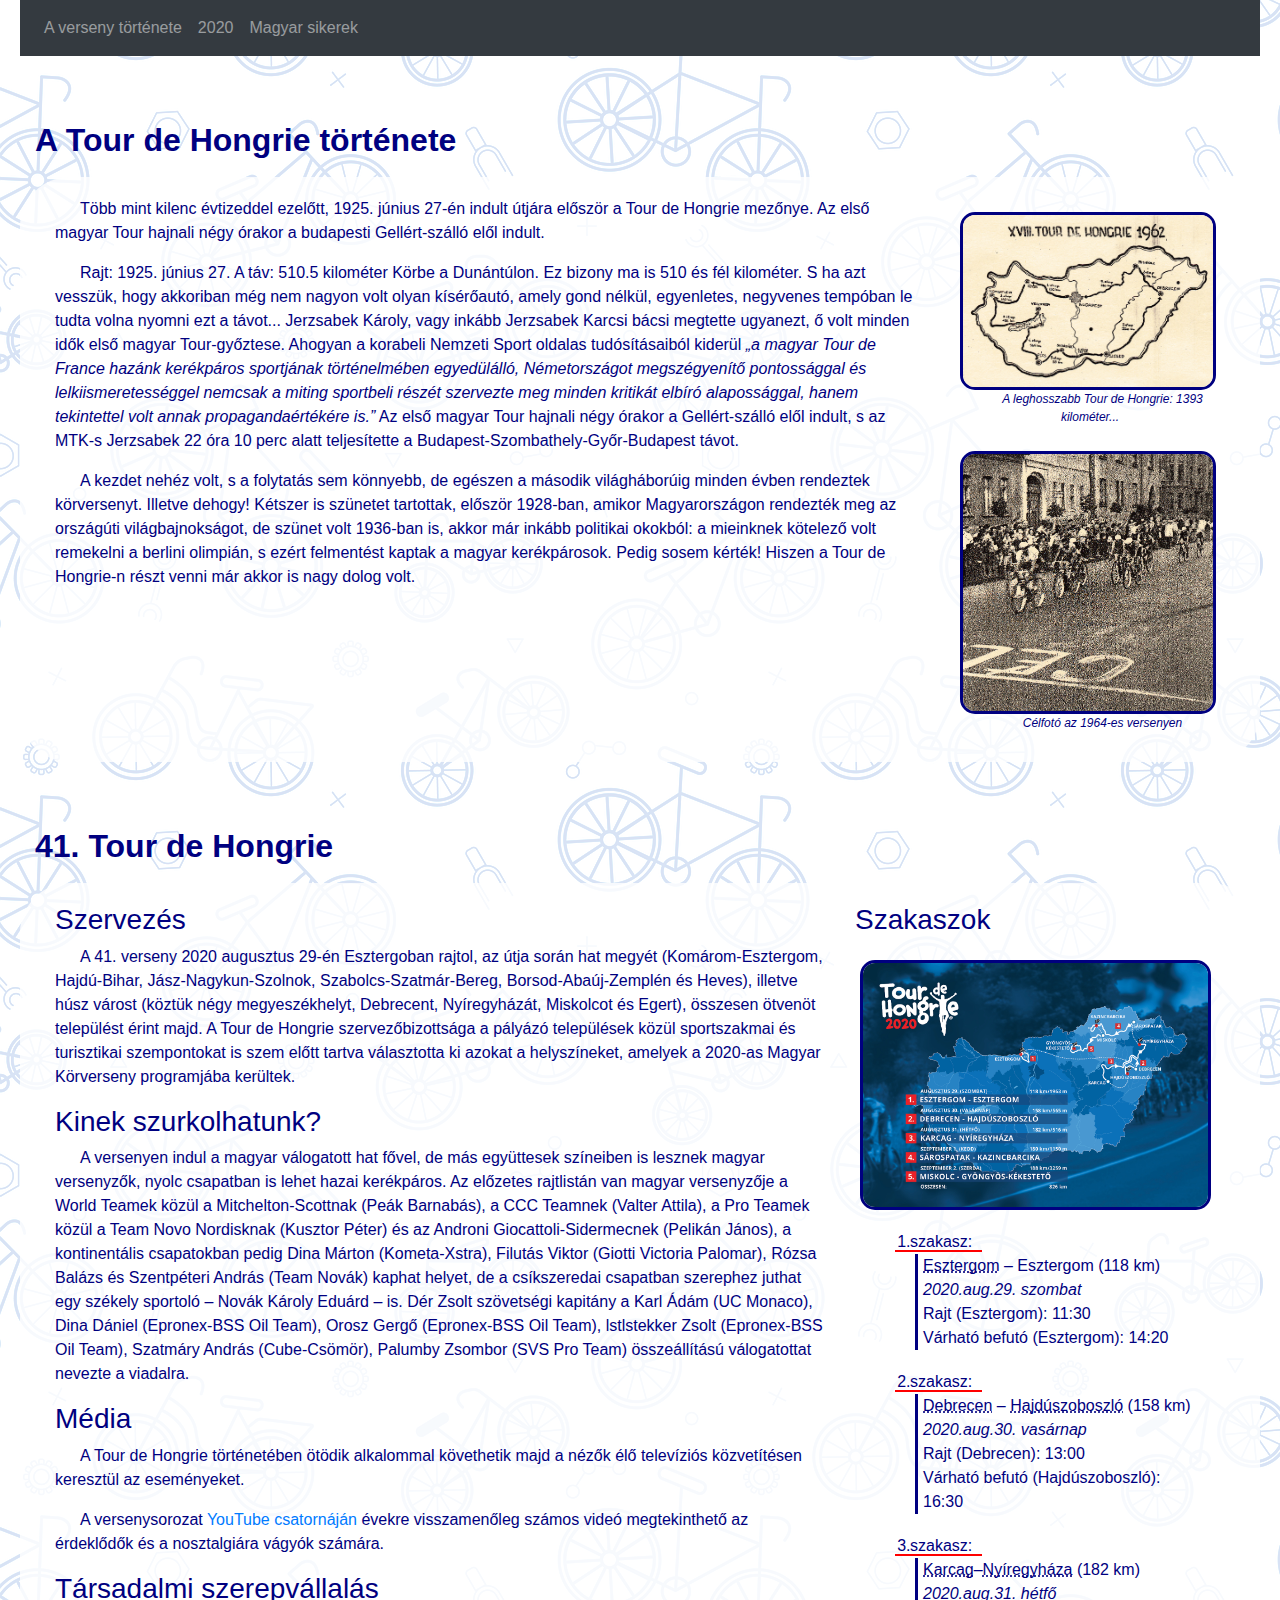
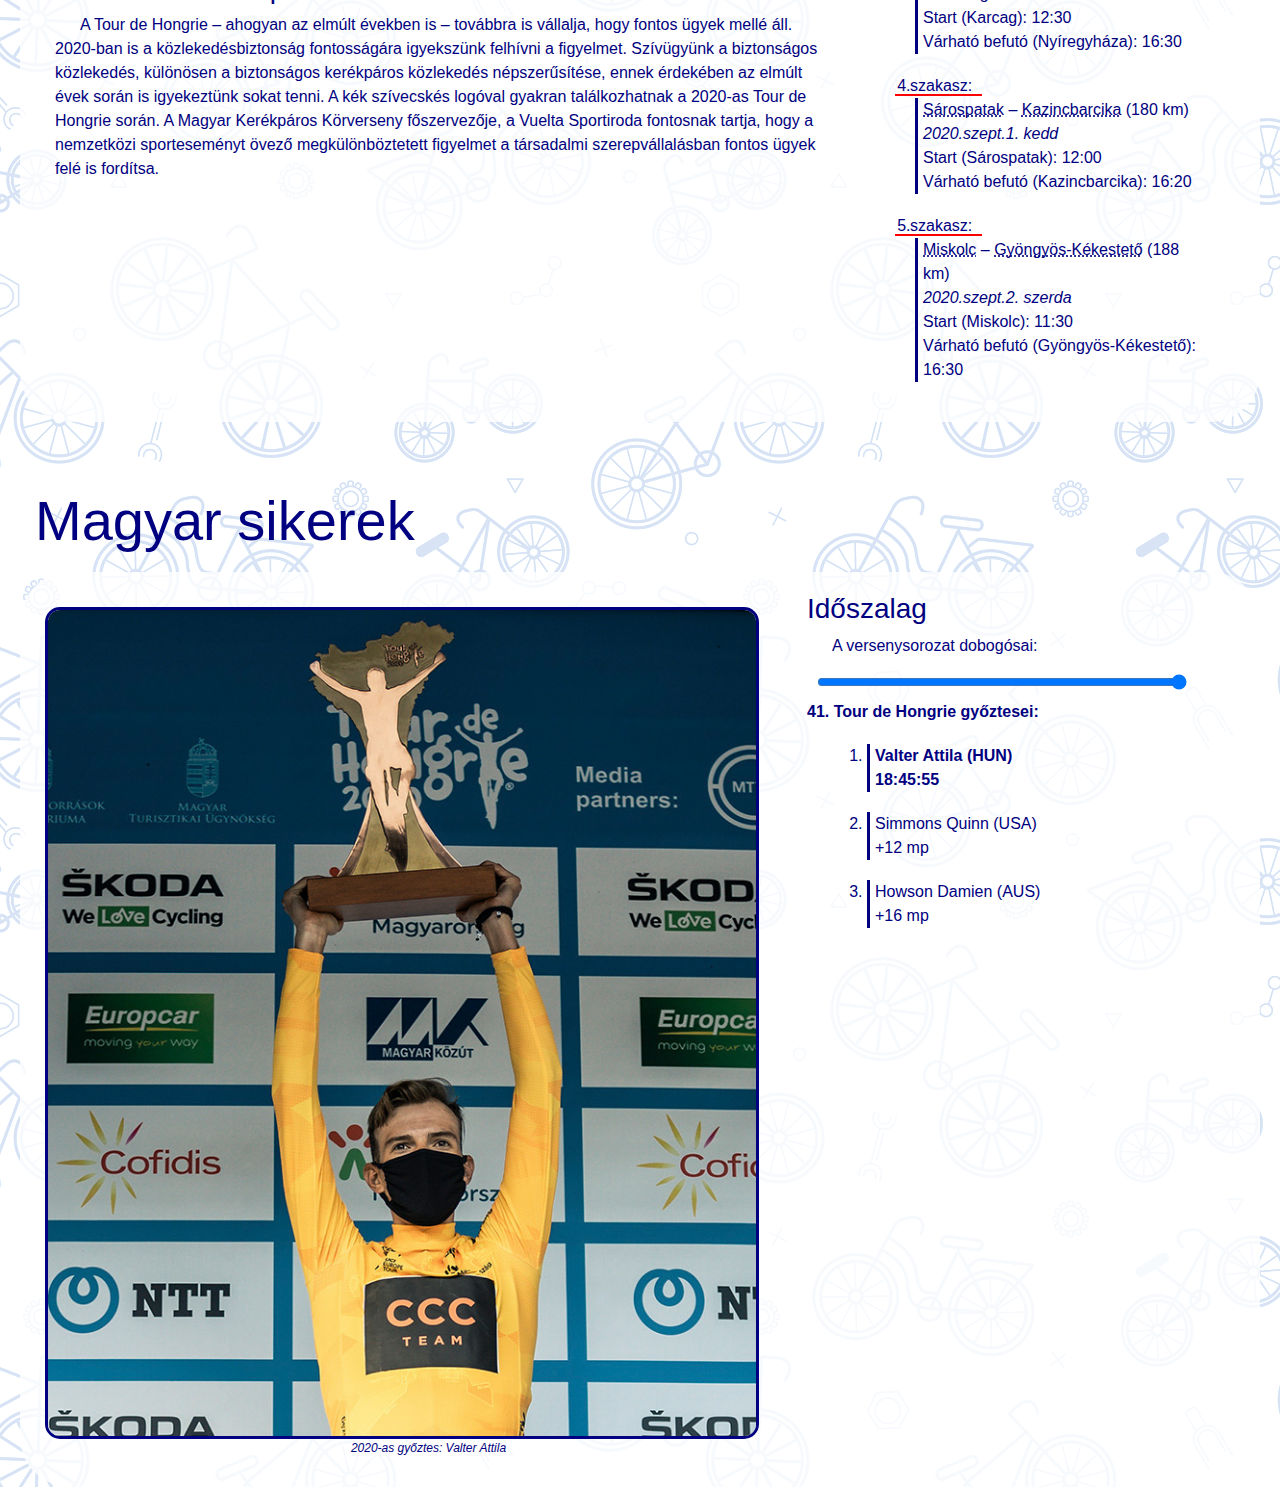
<file: index.html>
<!DOCTYPE html>
<html lang="hu">
<head>
  <meta charset="utf-8">
  <meta name="viewport" content="width=device-width, initial-scale=1">
  <title>Tour de Hongre</title>
  <link rel="stylesheet" href="bootstrap.min.css">
  <script src="jquery.min.js"></script>
  <script src="popper.min.js"></script>
  <script src="bootstrap.min.js"></script>  
  <link rel="stylesheet" href="tdh.css">
  <script src="tdh.js"></script>
</head>

<body>
<nav class="navbar navbar-expand-sm bg-dark navbar-dark sticky-top">
  <ul class="navbar-nav">
    <li class="nav-item">
      <a class="nav-link" href="#tortenet">A verseny története</a>
    </li>
    <li class="nav-item">
      <a class="nav-link" href="#ev2020">2020</a>
    </li>
    <li class="nav-item">
      <a class="nav-link" href="#sikereink">Magyar sikerek</a>
    </li> 
  </ul>
</nav>

<div class="container-fluid">
  <h2 class="display-5" id="tortenet">A Tour de Hongrie története</h2>
  <div class="row">    
    <div class="col-lg-8 col-xl-9">      
      <p>Több mint kilenc évtizeddel ezelőtt, 1925. június 27-én indult útjára először a Tour de Hongrie mezőnye. Az első magyar Tour hajnali négy órakor a budapesti Gellért-szálló elől indult.</p>
      <p>Rajt: 1925. június 27. A táv: 510.5 kilométer Körbe a Dunántúlon. Ez bizony ma is 510 és fél kilométer. S ha azt vesszük, hogy akkoriban még nem nagyon volt olyan kísérőautó, amely gond nélkül, egyenletes, negyvenes tempóban le tudta volna nyomni ezt a távot... Jerzsabek Károly, vagy inkább Jerzsabek Karcsi bácsi megtette ugyanezt, ő volt minden idők első magyar Tour-győztese. Ahogyan a korabeli Nemzeti Sport oldalas tudósításaiból kiderül <q>a magyar Tour de France hazánk kerékpáros sportjának történelmében egyedülálló, Németországot megszégyenítő pontossággal és lelkiismeretességgel nemcsak a miting sportbeli részét szervezte meg minden kritikát elbíró alapossággal, hanem tekintettel volt annak propagandaértékére is.</q> Az első magyar Tour hajnali négy órakor a Gellért-szálló elől indult, s az MTK-s Jerzsabek 22 óra 10 perc alatt teljesítette a Budapest-Szombathely-Győr-Budapest távot.</p>
      <p>A kezdet nehéz volt, s a folytatás sem könnyebb, de egészen a második világháborúig minden évben rendeztek körversenyt. Illetve dehogy! Kétszer is szünetet tartottak, először 1928-ban, amikor Magyarországon rendezték meg az országúti világbajnokságot, de szünet volt 1936-ban is, akkor már inkább politikai okokból: a mieinknek kötelező volt remekelni a berlini olimpián, s ezért felmentést kaptak a magyar kerékpárosok. Pedig sosem kérték! Hiszen a Tour de Hongrie-n részt venni már akkor is nagy dolog volt.</p>
    </div>
    <div class="col-lg-4 col-xl-3">
      <img src="kepek/1962.jpg" class="kiskep" alt="A leghosszabb verseny útvonala" title="A leghosszabb verseny útvonala">
      <p class="kepfelirat">A leghosszabb Tour de Hongrie: 1393 kilométer...</p>
     <img src="kepek/cel1964.jpg" alt="Befutó 1964-ben" class="kiskep" title="Befutó 1964-ben">
    <p class="kepfelirat">Célfotó az 1964-es versenyen</p>
    </div>
  </div>
  
  <h2 class="display-5" id="ev2020">41. Tour de Hongrie</h2>
  <div class="row">  
    <div class="col-lg-7 col-xl-8">
      <h3>Szervezés</h3>
      <p>A 41. verseny 2020 augusztus 29-én Esztergoban rajtol, az útja során hat megyét (Komárom-Esztergom, Hajdú-Bihar, Jász-Nagykun-Szolnok, Szabolcs-Szatmár-Bereg, Borsod-Abaúj-Zemplén és Heves), illetve húsz várost (köztük négy megyeszékhelyt, Debrecent, Nyíregyházát, Miskolcot és Egert), összesen ötvenöt települést érint majd. A Tour de Hongrie szervezőbizottsága a pályázó települések közül sportszakmai és turisztikai szempontokat is szem előtt tartva választotta ki azokat a helyszíneket, amelyek a 2020-as Magyar Körverseny programjába kerültek.</p>
      <h3>Kinek szurkolhatunk?</h3>
      <p>A versenyen indul a magyar válogatott hat fővel, de más együttesek színeiben is lesznek magyar versenyzők, nyolc csapatban is lehet hazai kerékpáros. Az előzetes rajtlistán van magyar versenyzője a World Teamek közül a Mitchelton-Scottnak (Peák Barnabás), a CCC Teamnek (Valter Attila), a Pro Teamek közül a Team Novo Nordisknak (Kusztor Péter) és az Androni Giocattoli-Sidermecnek (Pelikán János), a kontinentális csapatokban pedig Dina Márton (Kometa-Xstra), Filutás Viktor (Giotti Victoria Palomar), Rózsa Balázs és Szentpéteri András (Team Novák) kaphat helyet, de a csíkszeredai csapatban szerephez juthat egy székely sportoló – Novák Károly Eduárd – is. Dér Zsolt szövetségi kapitány a Karl Ádám (UC Monaco), Dina Dániel (Epronex-BSS Oil Team), Orosz Gergő (Epronex-BSS Oil Team), lstlstekker Zsolt (Epronex-BSS Oil Team), Szatmáry András (Cube-Csömör), Palumby Zsombor (SVS Pro Team) összeállítású válogatottat nevezte a viadalra.</p>
      <h3>Média</h3>
      <p>A Tour de Hongrie történetében ötödik alkalommal követhetik majd a nézők élő televíziós közvetítésen keresztül az eseményeket.</p>
      <p>A versenysorozat <a href="https://www.youtube.com/channel/UCLsCl72oY5PFU5-xiDWZCog" target="_blank">YouTube csatornáján</a> évekre visszamenőleg számos videó megtekinthető az érdeklődők és a nosztalgiára vágyók számára.</p>
      <h3>Társadalmi szerepvállalás</h3>
      <p>A Tour de Hongrie – ahogyan az elmúlt években is – továbbra is vállalja, hogy fontos ügyek mellé áll. 2020-ban is a közlekedésbiztonság fontosságára igyekszünk felhívni a figyelmet. Szívügyünk a biztonságos közlekedés, különösen a biztonságos kerékpáros közlekedés népszerűsítése, ennek érdekében az elmúlt évek során is igyekeztünk sokat tenni. A kék szívecskés logóval gyakran találkozhatnak a 2020-as Tour de Hongrie során. A Magyar Kerékpáros Körverseny főszervezője, a Vuelta Sportiroda fontosnak tartja, hogy a nemzetközi sporteseményt övező megkülönböztetett figyelmet a társadalmi szerepvállalásban fontos ügyek felé is fordítsa.</p>      
    </div>    
    <div class="col-lg-5 col-xl-4">
      <h3>
        Szakaszok
      </h3>
      <img src="kepek/2020szakaszok.jpg" class="kiskep" alt="A 2020-as verseny szakaszai" title="A 2020-as verseny szakaszai">
      <ol class="szakasz">
        <li>
          <p><abbr title="Esztergom az Árpád kori Magyarország fővárosa, Szent István szülővárosa, a magyar katolikus egyház központja, Esztergom napjainkban a turizmus egyik fontos célpontja. Tavaly új helyszín volt a Tour de Hongrie történetében, hiszen a Magyar Kerékpáros Körverseny mezőnye korábban még sosem járt a Duna parti városban. Akkor az olasz Manuel Belletti ünnepelt szakaszgyőzelmet a Bazilika előtt, 2020-ban innen rajtol a 41. Tour de Hongrie.">Esztergom</abbr> – Esztergom (118 km)<br>
          <i>2020.aug.29. szombat</i></p>
          <p>Rajt (Esztergom): 11:30<br>
          Várható befutó (Esztergom): 14:20</p>
        </li>
        <li>
          <p><abbr title="Több mint két évtizednyi szünet után tér vissza a Tour de Hongrie a Cívis városba, pedig Debrecen mindig is fontos állomása volt a Magyar Körversenynek: először kilencvennégy esztendeje, 1926-ban ért itt célba a mezőny, s az esemény története során már huszonnégy alkalommal volt rajt vagy befutó helyszíne az ország második legnépesebb települése.">Debrecen</abbr> – <abbr title="A városban – amely a kereskedelmi szálláshelyeken eltöltött vendégéjszakák tekintetében hazánk harmadik legnépszerűbb települése – korábban is fontos közlekedési eszköz volt a kerékpár, de az elmúlt két évben már befutó házigazdája volt Magyarország legnagyobb termálvizű fürdőhelye: 2018-ban az ukrán Bratascsuk, tavaly a cseh Kankovsky emelhette a magasba a karjait Hajdúszoboszlón.">Hajdúszoboszló</abbr> (158 km)<br>
          <i>2020.aug.30. vasárnap</i></p>
          <p>Rajt (Debrecen): 13:00<br>
          Várható befutó (Hajdúszoboszló): 16:30</p>
        </li>
        <li>
          <p><abbr title="Karcag, a Nagykunság fővárosa nagyon büszke hagyományaira – a múlt értékeit nemcsak őrzik, hanem együtt is élnek velük. A Tour de Hongrie jó lehetőség arra, hogy a karcagiak megmutassák magukat a világnak. A város már kilencedik alkalommal lesz induló vagy érkező állomása a Magyar Körversenynek.">Karcag</abbr>–<abbr title="Huszonöt esztendeje, 1995-ben járt legutóbb Nyíregyházán a Tour de Hongrie mezőnye: a rendszerváltás utáni harmadik Magyar Körversenyen az orosz Szergej Ivanov viselte a szabolcsi fővárosban is az összetett legjobbjának járó színes mezt – amely akkoriban a főszponzor miatt pirosban pompázott. Nyíregyháza eddig öt alkalommal volt a Tour rajt vagy célállomása.">Nyíregyháza</abbr> (182 km)<br>
          <i>2020.aug.31. hétfő</i></p>
          <p>Start (Karcag): 12:30<br>
          Várható befutó (Nyíregyháza): 16:30</p>
        </li>
        <li>
          <p><abbr title="Már több alkalommal is áthaladt Sárospatakon a Tour de Hongrie színes karavánja, de a rangos észak-magyarországi iskolaváros először lesz a Magyar Körverseny rajtjának házigazdája. A Bodrog-parti város történelmi nevezetességeivel méltó hátteret ad majd a nemzetközi kerékpárverseny harmadik szakaszának megkezdéséhez.">Sárospatak</abbr> – <abbr title="Kazincbarcikán 2006-ban és 2007-ben is megfordult a Magyar Körverseny mezőnye, 2018-ban pedig igen fontos helyszín volt a Tour de Hongrie történetében, a mezőny a színek városában fejezte be a Magyar Körversenyt. A szakaszgyőzelmet a német Holler szerezte meg, s itt húzhatta fel végleg a sárga trikót az olasz Manuel Belletti. Tavaly a Kazincbarcikáról rajtoló szakaszon magyar győztest avattak, Lovassy Krisztián személyében.">Kazincbarcika</abbr> (180 km)<br>
          <i>2020.szept.1. kedd</i></p>
          <p>Start (Sárospatak): 12:00<br>
          Várható befutó (Kazincbarcika): 16:20</p>
        </li>
        <li>
          <p><abbr title="A borsodi főváros a Tour de Hongrie történetében rögtön Budapestet követi: kilenc évtized alatt összesen harminckét alkalommal volt rajt vagy befutó helyszíne Miskolc! Először 1926-ban járt itt a Magyar Körverseny mezőnye, a jubileumi, harmincadik látogatásra 2017-ben került sor. Tavaly a későbbi összetett győztes, a lett Krists Neilands diadalát ünnepelhette a miskolci közönség.">Miskolc</abbr> – <abbr title="A Tour de Hongrie történetében tizedszer lesz hegyibefutó, de először ér véget a viadal hazánk legmagasabb pontján, a Kékestetőn. A hegytetőig vezető, nagyjából tizennyolc kilométer hosszú, helyenként tíz százalékot is meghaladó meredekségű emelkedő szinte minden alkalommal döntő befolyással bírt az összetett verseny végeredményére, tavaly is itt védte meg sárga trikóját Neilands két remeklő magyar fiatal, Dina Márton és Valter Attila előtt.">Gyöngyös-Kékestető</abbr> (188 km)<br>
          <i>2020.szept.2. szerda</i></p>
          <p>Start (Miskolc): 11:30<br>
          Várható befutó (Gyöngyös-Kékestető): 16:30</p>
        </li>
      </ol>
    </div>    
  </div>

  <h2 class="display-4" id="sikereink">Magyar sikerek</h2> 
  <div class="row">  
    <div class="col-lg-4>
      <p>A körverseny több mint kilenc évtizedes története során a hazai kerékpárosok szerezték meg a legtöbb győzelmet, tizenkilenc alkalommal nyert magyar versenyző az összetettben. Négyszer osztrák, háromszor szlovák, kétszer német, olasz, illetve ukrán kerekes vitte haza a fődíjat, egy-egy alkalommal győzött Oroszország, Ukrajna, Svájc, Franciaország, Hollandia, Jugoszlávia, Luxemburg, Észtország,  Kolumbia vagy Lettország versenyzője.</p>
    </div>
    <div class="col-lg-4">
      <img src="kepek/cimvedo2020.jpg" class="kiskep" alt="Valter Attila címvédő" title="Valter Attila címvédő">
      <p class="kepfelirat">2020-as győztes: Valter Attila</p>
    </div>
    <div class="col-lg-4">
      <h3>Időszalag</h3>
      <form>
        <p>A versenysorozat dobogósai:</p>
        <input type="range" class="form-control-range" id="verseny" value="41" min="1" max="41" onchange="frissit()">
        <strong><span id="sorszam">41</span>. Tour de Hongrie győztesei:</strong>
        <ol>
          <li class="helyezes"><p id="hely1"><strong>Valter Attila (HUN)<br>18:45:55</strong></p></li>
          <li class="helyezes"><p id="hely2">Simmons Quinn (USA)<br>+12 mp</p></li>
          <li class="helyezes"><p id="hely3">Howson Damien (AUS)<br>+16 mp</p></li>          
        </ol>
      </form>
    </div>    
  </div>

</div>
</body>
</html>

<!-- https://www.youtube.com/channel/UCLsCl72oY5PFU5-xiDWZCog -->
</file>
<file: tdh.css>
body{
    margin: 0px 20px;
    color: navy;
    background-image: url('kepek/hatter1.png');
}

h2{
    padding: 65px 0px 10px;
    font-weight: bold;
}

p{
    text-indent: 25px;
}

li p{
    text-indent: 0px;
    padding: 0px;
    margin: 10px 15px;
}

.kiskep  {
    max-width: 95%;
    padding: 0px;
    margin: 15px 5px 0px;
    border: 3px solid navy;
    border-radius: 15px;
}

.kepfelirat{
    font-size: 75%;
    font-style: italic;
    padding: 0px;
    margin: 0px 5px 10px;
    text-align: center;
}

ol {
    margin: 15px 0px;
}

ol li {
    margin: 20px;
}

ol li p{
    border-left: 3px solid navy;
    padding: 0px 5px;
    margin: 0px;
}

ol.szakasz li:before {
    content: 'szakasz: ';
    counter-increment: item;
    margin-left: -20px;
    padding-left: 15px;
    padding-right: 10px;
    border-bottom: 2px solid red;
    padding-top: 50px;
}

ol.helyezes li:before {
    content: 'hely: ';
    counter-increment: item;
    margin-left: -20px;
    padding-left: 20px;
    padding-right: 10px;
    padding-top: 10px;
}

input[type=range]{
    margin: 10px;
}

.row{
    border-radius: 50px;
    background-image: url('kepek/fatyol.png');
    padding: 20px;
}

q{
    font-style: italic;
}
</file>
